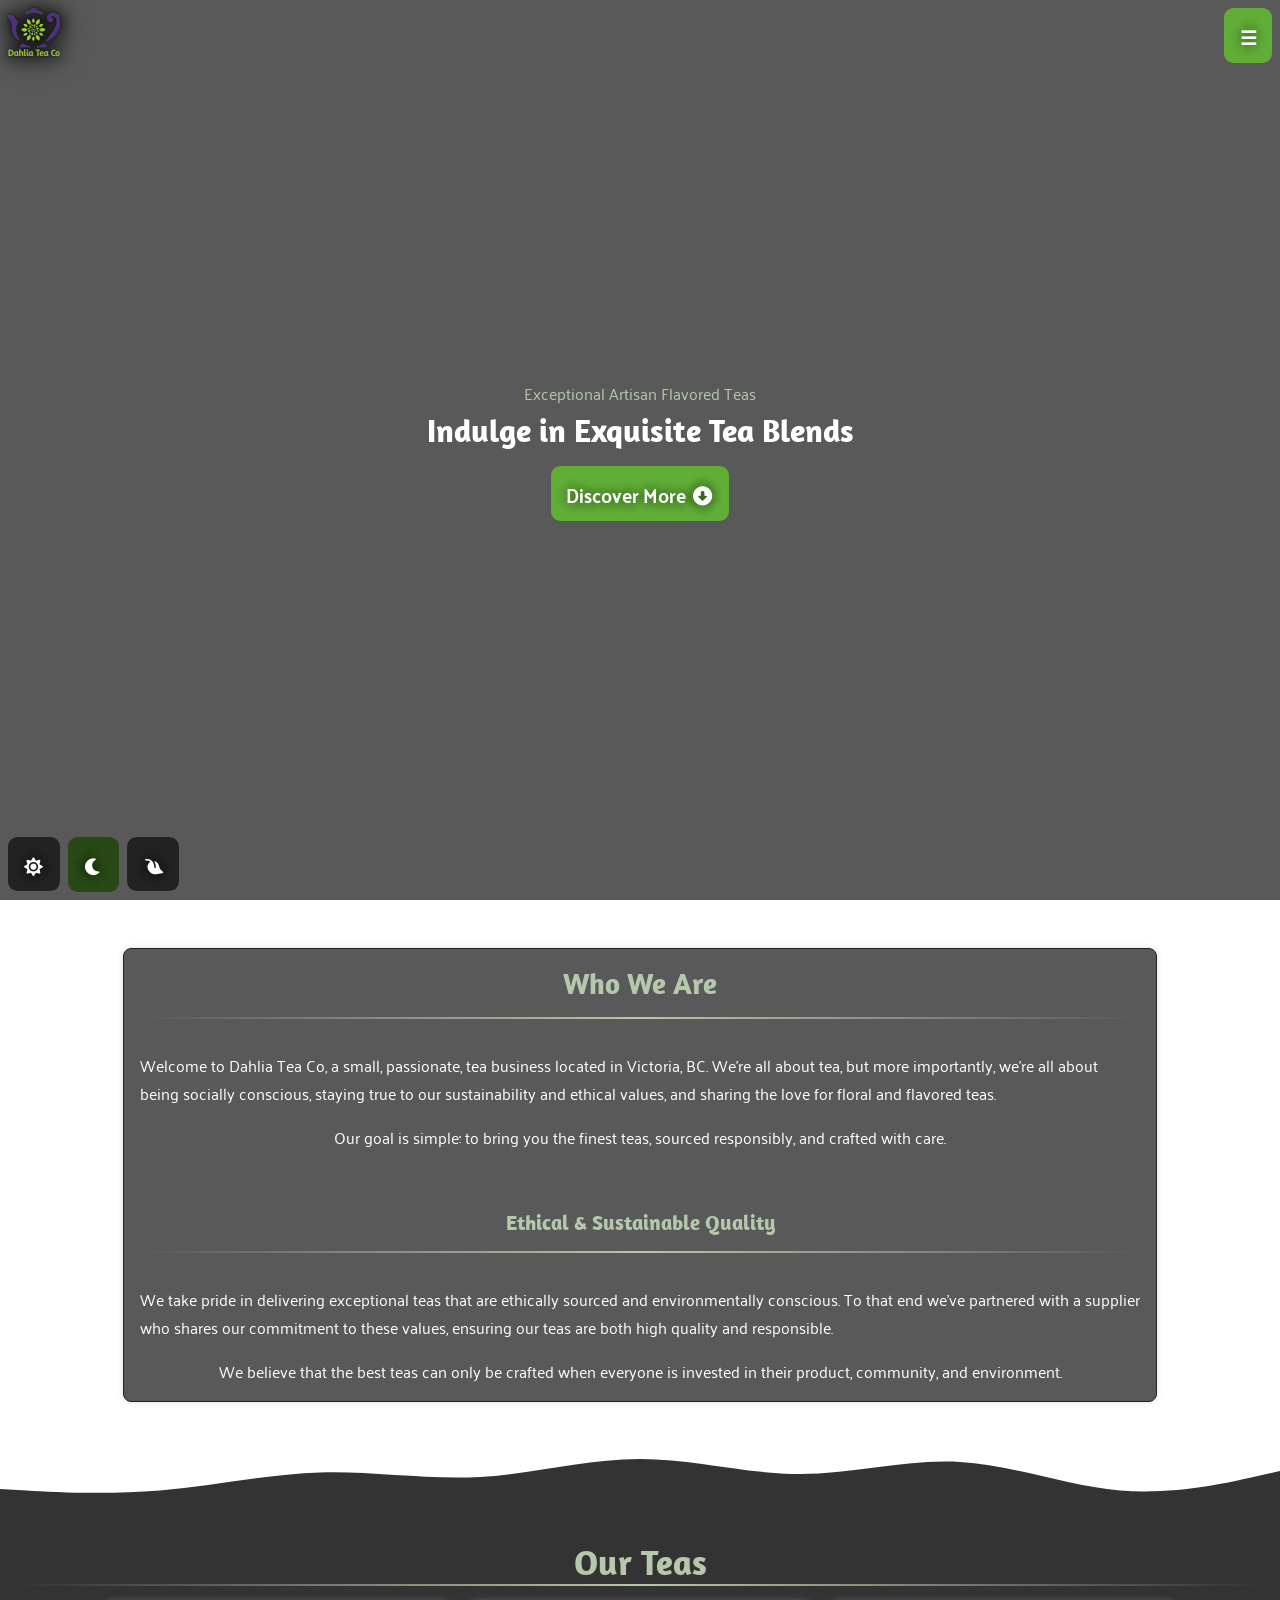
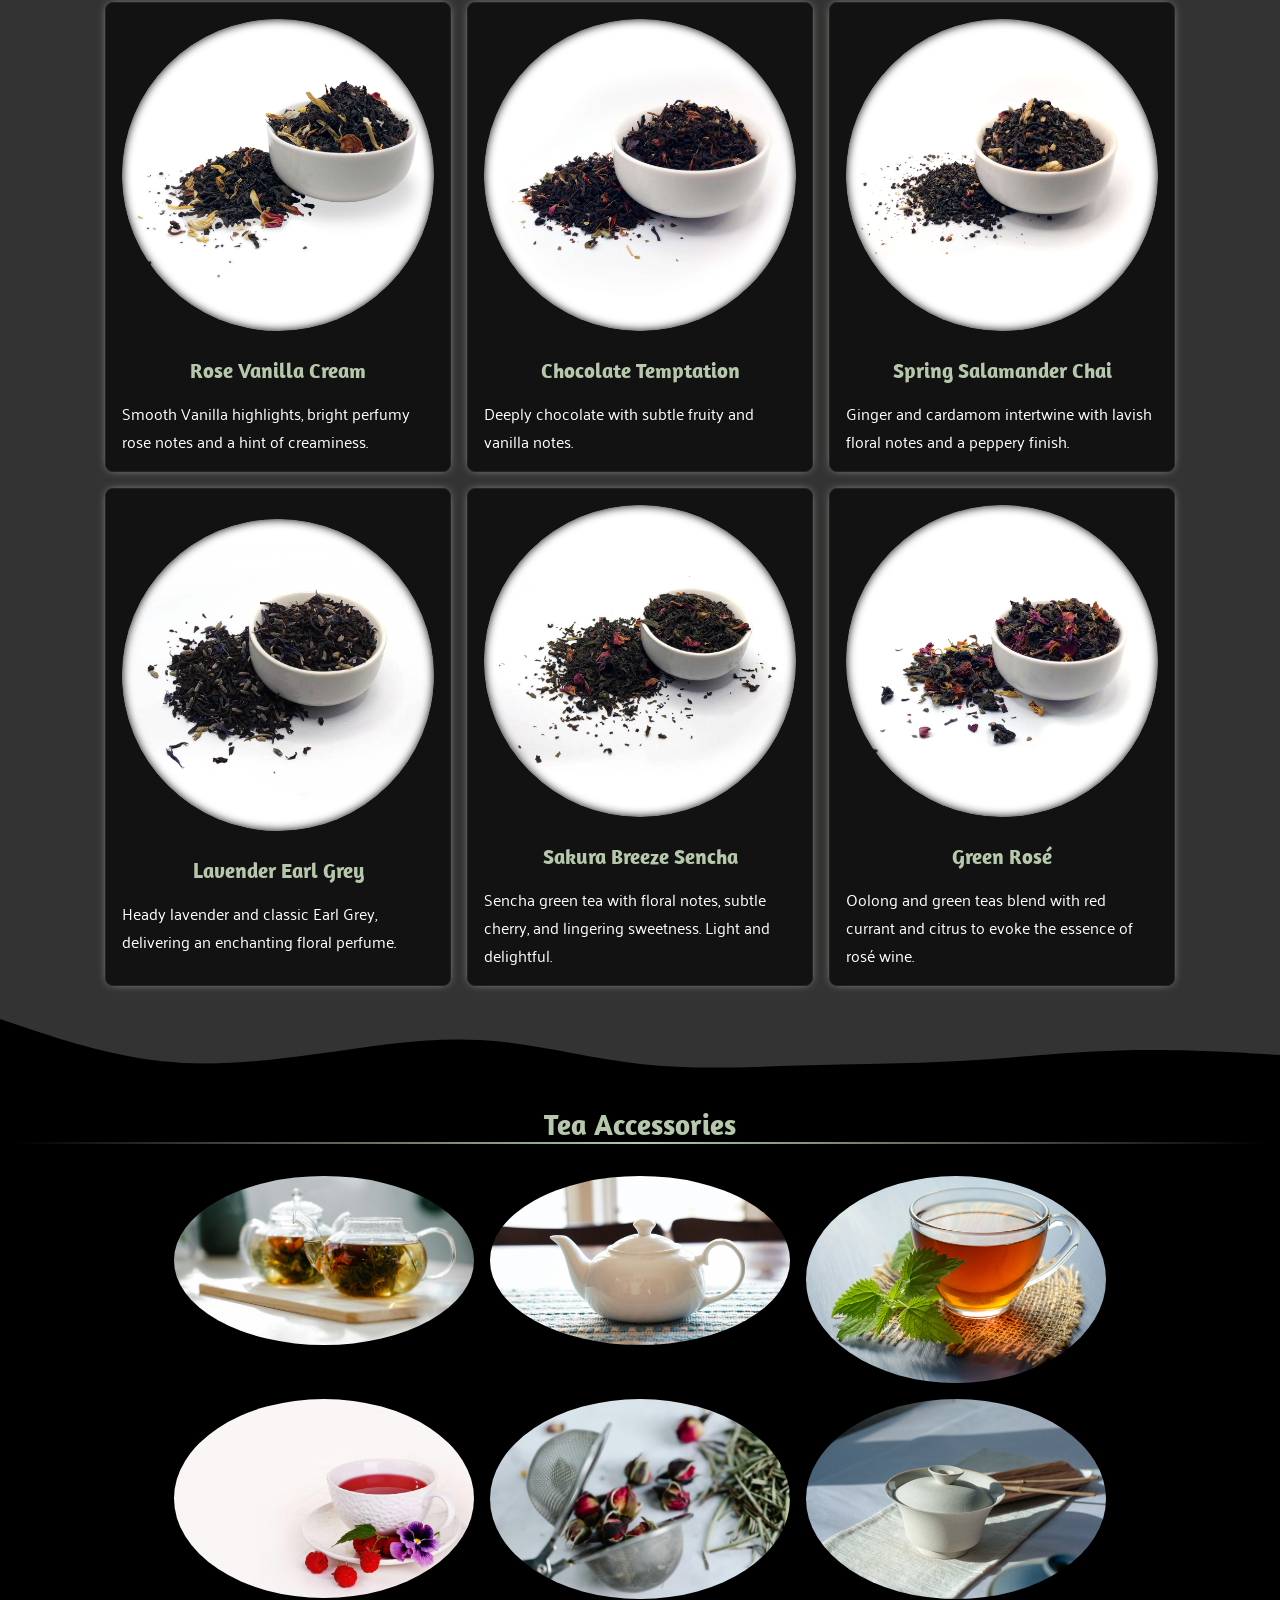
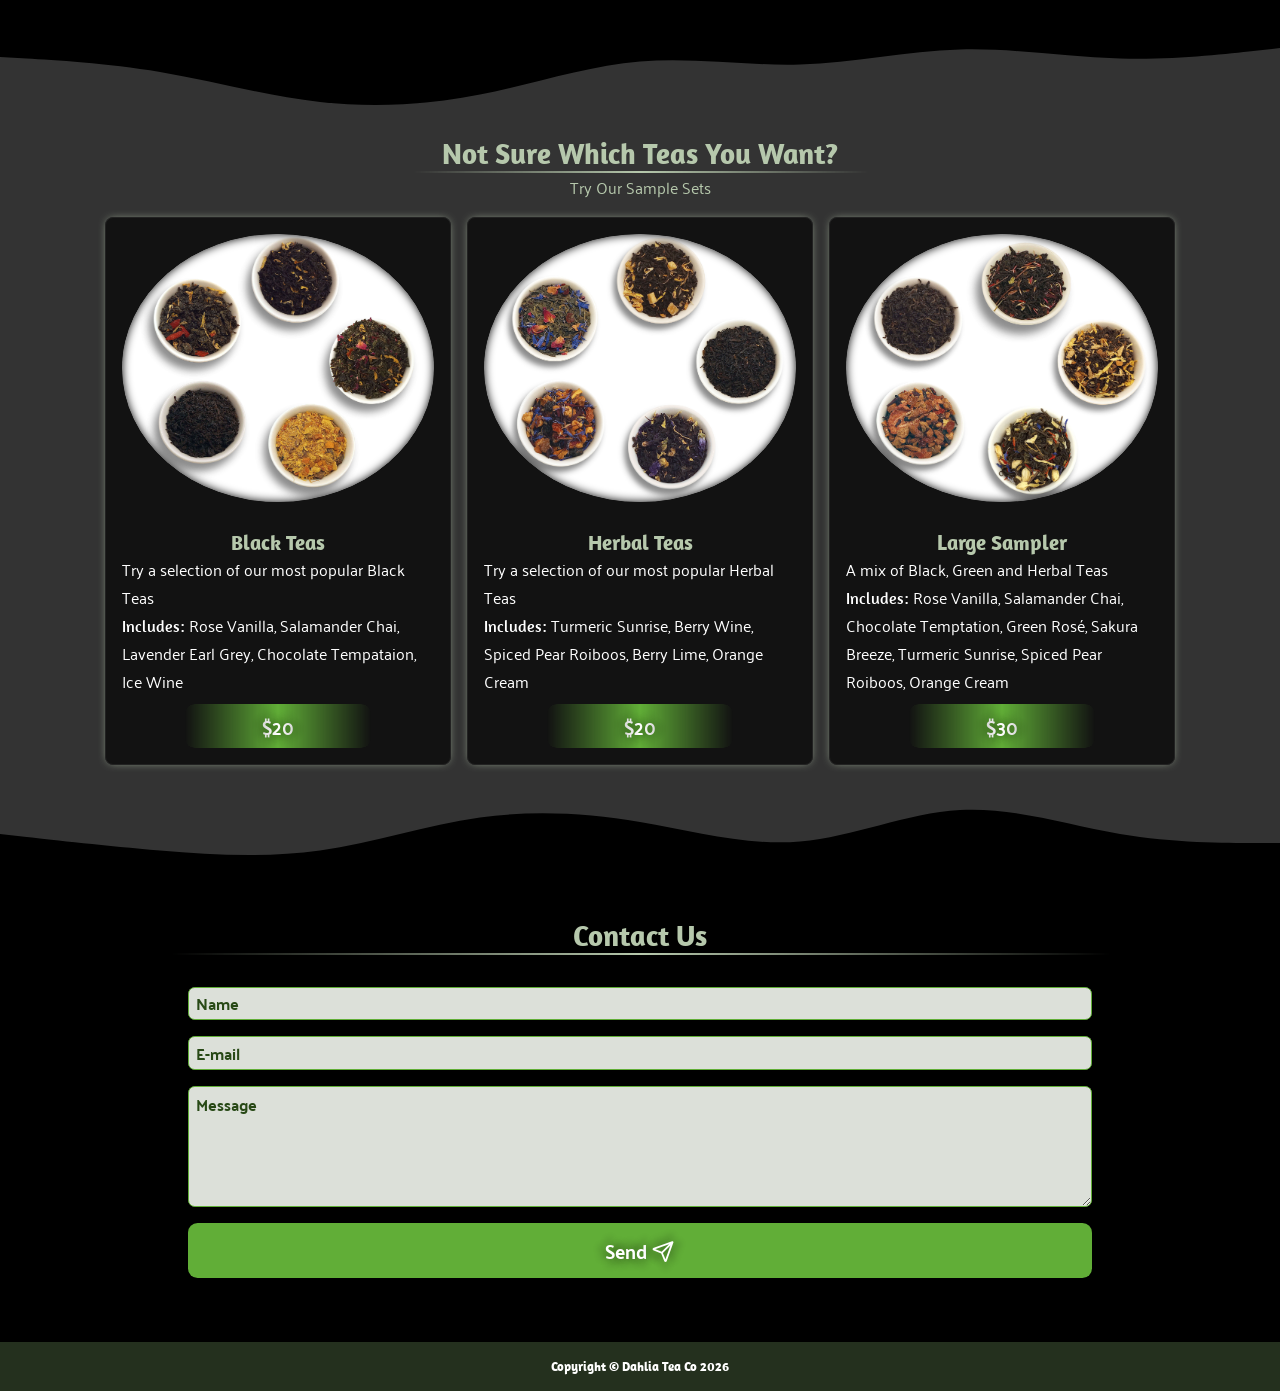
<file: index.html>
<!DOCTYPE html>

<html lang="en">
<head>
	<meta charset="utf-8">
	<meta name="viewport" content="width=device-width,initial-scale=1.0">
	<link rel="preconnect" href="https://fonts.googleapis.com">
	<link rel="preconnect" href="https://fonts.gstatic.com" crossorigin>
	<link href="https://fonts.googleapis.com/css2?family=Amaranth:ital,wght@0,400;0,700;1,400;1,700&family=Palanquin:wght@100;200;300;400;500;600;700&display=swap" rel="stylesheet">
	<link rel="stylesheet" href="css/fa/fontawesome.css">
	<link rel="stylesheet" href="css/fa/brands.css">
	<link rel="stylesheet" href="css/fa/regular.css">
	<link rel="stylesheet" href="css/fa/solid.css">
	<link rel="stylesheet" href="css/style.css">
	<link rel="stylesheet" href="css/navBarStyle.css">
<!--	<link rel="stylesheet" href="css/buttonBarStyle.css">-->

	<title>Dahlia Tea</title>
</head>
<body>
<!--NAVIGATION BAR & STYLES-->
<input type="radio" name="page-theme" id="light-theme">
<input type="radio" name="page-theme" id="dark-theme" checked>
<input type="radio" name="page-theme" id="fall-theme">
<main>
	<nav>
		<div class ="logo">
			<img src="images/dahliaTeaCoLogo-11-22-outline.svg" class="logo">
		</div>
		<div class="menuGroup">
			<label for="mobile-menu-trigger" class="spotlight button menuTrigger">&#9776;</label>
			<input type="checkbox" id="mobile-menu-trigger">
			<ul id="menu-trigger">
				<li><a href="#hero">Home</a></li>
				<li><a href="#about">About</a></li>
				<li><a href="#custom">Custom</a></li>
				<li><a href="#images">Images</a></li>
				<li><a href="#pricing">Pricing</a></li>
				<li><a href="#contact">Contact</a></li>
			</ul>
		</div>
		</div>
	</nav>
		<div class="theme-menu">
			<input type="checkbox" id="theme-menu-trigger">
			<label class="theme-label button " for="light-theme"><i class="theme-label fa-solid fa-sun fa-sm"></i></label>
			<label class="theme-label button" for="dark-theme"><i class="fa-solid fa-moon fa-sm"></i></label>
			<label class="theme-label button" for="fall-theme"><i class="fa-solid fa-leaf turn80 fa-sm"></i></label>
		</div>
</main>
<!--1: HERO SECTION-->
	<div id="hero">
		<div class="heroBackgroundDiv">
			<video width=100% autoplay muted loop class="heroBackground">
				<source src="images/teaLilac.mp4" type="video/mp4">
				Your browser does not support this video
			</video>
		</div>
		<div class="heroContent titleBodyContainer">
			<p>Exceptional Artisan Flavored Teas</p>
			<h1>Indulge in Exquisite Tea Blends</h1>
			<a href="#about" class="spotlight button">Discover More <i class="fa-solid fa-circle-down"></i></a>
		</div>
	</div>
<!--2: ABOUT SECTION-->
	<div id="about" class="blurbContainer">
		<div class="about textCard">
			<h2>Who We Are</h2>
			<hr>
			<p>Welcome to Dahlia Tea Co, a small, passionate, tea business located in Victoria, BC. We’re all about tea, but more importantly, we’re all about being socially conscious, staying true to our sustainability and ethical values, and sharing the love for floral and flavored teas.</p>
			<p>Our goal is simple: to bring you the finest teas, sourced responsibly, and crafted with care.</p>
			<h3>Ethical & Sustainable Quality</h3>
			<hr>
			<p>We take pride in delivering exceptional teas that are ethically sourced and environmentally conscious. To that end we’ve partnered with a supplier who shares our commitment to these values, ensuring our teas are both high quality and responsible.</p>
			<p>We believe that the best teas can only be crafted when everyone is invested in their product, community, and environment.</p>
		</div>
		<!-- ABOUT TO OUR TEA DIVIDER -->
<div class="divider noBg">
	<svg xmlns="http://www.w3.org/2000/svg" viewBox="0 0 1440 320" preserveAspectRatio="none">
  		<path fill="#0099ff" fill-opacity="1" d="M0,192L30,197.3C60,203,120,213,180,197.3C240,181,300,139,360,133.3C420,128,480,160,540,149.3C600,139,660,85,720,85.3C780,85,840,139,900,138.7C960,139,1020,85,1080,96C1140,107,1200,181,1260,197.3C1320,213,1380,171,1410,149.3L1440,128L1440,320L1410,320C1380,320,1320,320,1260,320C1200,320,1140,320,1080,320C1020,320,960,320,900,320C840,320,780,320,720,320C660,320,600,320,540,320C480,320,420,320,360,320C300,320,240,320,180,320C120,320,60,320,30,320L0,320Z"></path>
	</svg>
</div>
	</div>

<!--3: OUR TEAS SECTION / "6 FACTS SECTION"-->
	<div id="custom" class="titleBodyContainer">
		<h2>Our Teas</h2>
		<hr>
		<div class="teaListContainer cardContainer">
			<div class="card item">
				<div class="innerShadow">
					<img src="images/RoseVanilla.jpg" alt="Photograph of Rose Vanilla Cream tea leaves in teacup">
				</div>
				<h3>Rose Vanilla Cream</h3>
				<p>Smooth Vanilla highlights, bright perfumy rose notes and a hint of creaminess.</p>
			</div>
			<div class="card item">
				<div class="innerShadow">
					<img src="images/ChocolateTemptation.jpg" alt="Photograph of Chocolate Tempataion tea leaves in teacup">
				</div>
				<h3>Chocolate Temptation</h3>
				<p>Deeply chocolate with subtle fruity and vanilla notes.</p>
			</div>
			<div class="card item">
				<div class="innerShadow">
					<img src="images/SpringSalamanderChai.jpg" alt="Photograph of Spring Salamander Chai tea leaves in teacup">
				</div>
				<h3>Spring Salamander Chai</h3>
				<p>Ginger and cardamom intertwine with lavish floral notes and a peppery finish.</p>
			</div>
			<div class="card item">
				<div class="innerShadow">
					<img src="images/LavEarlGrey.jpg" alt="Photograph of Lavender Earl Grey tea leaves in teacup">
				</div>
				<h3>Lavender Earl Grey</h3>
				<p>Heady lavender and classic Earl Grey, delivering an enchanting floral perfume.</p>
			</div>
			<div class="card item">
				<div class="innerShadow">
					<img src="images/SakuraBreeze.jpg" alt="Photograph of Sakura Breeze Sencha tea leaves in teacup">
				</div>
				<h3>Sakura Breeze Sencha</h3>
				<p>Sencha green tea with floral notes, subtle cherry, and lingering sweetness. Light and delightful.</p>
			</div>
			<div class="card item">
				<div class="innerShadow">
					<img src="images/GreenRoseh.jpg" alt="Photograph of Green Rosé tea leaves in teacup">
				</div>
				<h3>Green Rosé</h3>
				<p>Oolong and green teas blend with red currant and citrus to evoke the essence of rosé wine.</p>
			</div>
			<!--EMPTY card
			<div class="card">
				<img src="images/TEANAME.jpg" alt="Photograph of TEANAME tea leaves in teacup">
				<h3>TEANAME</h3>
				<p>DESCRIPTION</p>
			</div>
			-->
			<!--list from samplers	
			Rose Vanilla, Salamander Chai, Lavender Earl Grey, Chocolate Temptation
			Green Rosé, Sakura Breeze
			Turmeric Sunrise, Berry Wine, Spiced Pear Roiboos, Berry Lime, Orange Cream
			-->
		</div>
	</div>
<!-- OUR TEAS TO GALLERY DIVIDER -->
 <div class="divider">
	<svg xmlns="http://www.w3.org/2000/svg" viewBox="0 0 1440 320" preserveAspectRatio="none">
  		<path fill="#0099ff" fill-opacity="1" d="M0,64L30,96C60,128,120,192,180,213.3C240,235,300,213,360,186.7C420,160,480,128,540,138.7C600,149,660,203,720,224C780,245,840,235,900,229.3C960,224,1020,224,1080,213.3C1140,203,1200,181,1260,176C1320,171,1380,181,1410,186.7L1440,192L1440,320L1410,320C1380,320,1320,320,1260,320C1200,320,1140,320,1080,320C1020,320,960,320,900,320C840,320,780,320,720,320C660,320,600,320,540,320C480,320,420,320,360,320C300,320,240,320,180,320C120,320,60,320,30,320L0,320Z"></path>
	</svg>
 </div>
<!--4: GALLERY SECTION 6 images-->
	<div id="images" class="">
		<div class="titleBodyContainer">
			<h2>Tea Accessories</h2>
			<hr>
			<div class="cardContainer gallery">
				<div>
					<a href="images/teapotPlaceholder.jpg" target=_blank>
						<img src="images/teapotPlaceholder.jpg" alt="Photo of two glass teapots with blooming tea">
					</a>
				</div>
				<div>
					<a href="images/teapotCeranPlaceholder.jpg" target=_blank>
						<img src="images/teapotCeranPlaceholder.jpg" alt="Photo of white ceramic teapot">
					</a>
				</div>
				<div>
					<a href="images/glassTeacupPlaceholder.jpg" target=_blank>
					<img src="images/glassTeacupPlaceholder.jpg" alt="Photo mint and a glass teacup filled with tea on a burlap coaster">
					</a>
				</div>
				<div>
					<a href="images/hammeredTeacupPlaceholder.jpg" target=_blank>
					<img src="images/hammeredTeacupPlaceholder.jpg" alt="Photo of raspberries and a white ceramic teacup and saucer with 'hammered' texture, filled with herbal tea">
					</a>
				</div>
				<div>
					<a href="images/teaStrainerPinch.jpg" target=_blank>
						<img src="images/teaStrainerPinch.jpg" alt="Photo of large tea strainer on marble with herbal teas">
					</a>
				</div>
				<div>
					<a hresvgf="images/gaiwanPlaceholder.jpg" target=_blank>
						<img src="images/gaiwanPlaceholder.jpg" alt="Photo of off-white traditional Gaiwan with fabric mat and bamboo tray">
					</a>
				</div>
			</div>
		</div>
	</div>
<!-- GALLERY TO PRICING DIVIDER -->
 <div class="divider">
	<svg xmlns="http://www.w3.org/2000/svg" viewBox="0 0 1440 320" preserveAspectRatio="none">
  		<path fill="#0099ff" fill-opacity="1" d="M0,96L30,101.3C60,107,120,117,180,149.3C240,181,300,235,360,256C420,277,480,267,540,229.3C600,192,660,128,720,112C780,96,840,128,900,122.7C960,117,1020,75,1080,69.3C1140,64,1200,96,1260,101.3C1320,107,1380,85,1410,74.7L1440,64L1440,0L1410,0C1380,0,1320,0,1260,0C1200,0,1140,0,1080,0C1020,0,960,0,900,0C840,0,780,0,720,0C660,0,600,0,540,0C480,0,420,0,360,0C300,0,240,0,180,0C120,0,60,0,30,0L0,0Z"></path>
	</svg>
 </div>
<!--5: PRICING SECTION-->
	<div id="pricing" class="titleBodyContainer">
		<div>
			<h2>Not Sure Which Teas You Want?</h2>
			<hr>
			<p class="subtitle">Try our sample sets</p>
			
		</div>
		<div class="cardContainer">
			<div class="price card">
				<div class="innerShadow">
					<img src="images/teaSet01.jpg" alt="top down photo of 5 cups of looseleaf tea leaves">
				</div>
				<div class="priceContent">
					<h3>Black Teas</h3>
					<p>Try a selection of our most popular Black Teas</p>
					<p><span class="runIn">Includes:</span> Rose Vanilla, Salamander Chai, Lavender Earl Grey, Chocolate Tempataion, Ice Wine</p>
					<section class="spotlight button">$20</section>
				</div>
			</div>
			<div class="price card flip">
				<div class="innerShadow">
					<img src="images/teaSet02.jpg" alt="top down photo of 5 cups of looseleaf tea leaves">
				</div>
				<div class="priceContent">
					<h3>Herbal Teas</h3>
					<p>Try a selection of our most popular Herbal Teas</p>
					<p><span class="runIn">Includes:</span> Turmeric Sunrise, Berry Wine, Spiced Pear Roiboos, Berry Lime, Orange Cream</p>
					<section class="spotlight button">$20</section>
				</div>
			</div>
			<div class="price card">
				<div class="innerShadow">
					<img src="images/teaSet03.jpg" alt="top down photo of 5 cups of looseleaf tea leaves">
				</div>
					<div class="priceContent">
					<h3>Large Sampler</h3>
					<p>A mix of Black, Green and Herbal Teas</p>
					<p><span class="runIn">Includes:</span> Rose Vanilla, Salamander Chai, Chocolate Temptation, Green Rosé, Sakura Breeze, Turmeric Sunrise, Spiced Pear Roiboos, Orange Cream</p>
					<section class="spotlight button">$30</section>
				</div>
			</div>
		</div>
	</div>
<!-- SAMPLE TO CONTACT DIVIDER -->
 <div class="divider">
	<svg xmlns="http://www.w3.org/2000/svg" viewBox="0 0 1440 320" preserveAspectRatio="none">
		<path fill="#0099ff" fill-opacity="1" d="M0,192L30,202.7C60,213,120,235,180,250.7C240,267,300,277,360,250.7C420,224,480,160,540,133.3C600,107,660,117,720,149.3C780,181,840,235,900,218.7C960,203,1020,117,1080,106.7C1140,96,1200,160,1260,192C1320,224,1380,224,1410,224L1440,224L1440,320L1410,320C1380,320,1320,320,1260,320C1200,320,1140,320,1080,320C1020,320,960,320,900,320C840,320,780,320,720,320C660,320,600,320,540,320C480,320,420,320,360,320C300,320,240,320,180,320C120,320,60,320,30,320L0,320Z"></path>
	</svg>
</div>
<!--6: CONTACT FORM-->
	<div id="contact" class="titleBodyContainer">
		<div  class="formContainer">
			<h2>Contact Us</h2>
			<hr>
			<form>
				<!-- <label for="name">Name </label> -->
				<input type="text" id="name" name="name" placeholder="Name"></input>
				<!-- <br> -->
				<!-- <label for="email">E-mail </label> -->
				<input type="email" id="email" name="email" placeholder="E-mail" required></input>
				<!-- <br> -->
				<!-- <label for >Message</label><br> -->
				<textarea id="message" name="message" placeholder="Message" required></textarea>
				<button type="submit" class="button spotlight">Send <i class="fa-regular fa-paper-plane"></i></button>
			</form>
		</div>
	</div>

<!--FOOTER-->
	<div class="foot">
		<h5>Copyright &#169; Dahlia Tea Co 2026</h5>
	</div>


</body>
</html>
</file>
<file: css/style.css>
:root {
    --spotlightColor: #61ae37;
    --spotlight-dark-Color: #284916;
    --spotlight-bright-Color: #7aec3d;
    --spotlight-soft-color: hsl(99, 20%, 73%);
    --background-primary-color-hsl: 0, 0%, 20%;
    --background-primary-color: hsl(var(--background-primary-color-hsl), 100%);
    --background-primary-dark-color: #222;
    --background-secondary-color: #000;
    --background-secondary-dark-color: #000;
    --font-primary-color: #fff;
    --font-secondary-color: var(--spotlight-soft-color);
    --font-spotlight-color: #fff;
    --font-spotlight-shadow-offset: 0.35em;
    --font-spotlight-shadow-offset-neg: -0.35em;
    --font-form-color: var(--spotlight-dark-Color);
    --shadow-hsl-color: 0, 0%, 0%;
    --overlay-hsl-color: 0, 0%, 0%;
    --font-spotlight-shadow: hsl(var(--shadow-hsl-color), 20%);
    --overlay-color: hsl(var(--overlay-hsl-color), 65%);
    --hero-height: 100vh;
    --standard-padding: 1em;
    --standard-transition: 1s;
    --border-radius: 0.5em;
    --border-width: 1px solid;
    --border-spotlight: var(--border-width) var(--spotlightColor);
    --border-lightfont: var(--border-width) var(--font-secondary-color);
    --border-dark: var(--border-width) var(--background-primary-dark-color);
    --border-image: none;



/* MEDIA QUERY BREAKPOINTS */
    /* --phone-screen-width: 393px;
    --tabletv-screen-width: 768px;
    --xwide-screen-width: ; */
}

/*ALT THEMES*/
:root:has(#light-theme:checked) {
    --background-primary-color: hsl(99, 20%, 73%);
    --background-primary-dark-color: hsl(99, 20%, 53%);
    --background-secondary-color: #ffffff;
    --background-secondary-dark-color: hsl(99, 20%, 73%);
    --spotlight-dark-Color: #8ce75b;
    --spotlight-dark-Color-alt: #7aec3d;
    --font-primary-color: #000;
    --font-secondary-color: #284916;
    --overlay-hsl-color: 0, 0%, 100%;
    --overlay-color: hsl(var(--overlay-hsl-color), 40%);
    --font-form-color: var(--font-secondary-color);
}

:root:has(#fall-theme:checked) {
    --background-primary-color: #fff8e8;
    --background-primary-dark-color: #f7eed3;
    --background-secondary-color: #e9bf9f;
    --background-secondary-dark-color: #ff9b45;
    --spotlightColor: #ee6b1f;
    --spotlight-dark-Color: #6e230c;
    --spotlight-bright-Color: #d5451b;
    --spotlight-soft-color: #e2a16f;
    --spotlight-dark-Color-alt: #674636;
    --font-primary-color: #000;
    --font-secondary-color: #521C0D;
    --font-form-color: var(--font-secondary-color);
    --shadow-hsl-color: 330, 29%, 20%;
    --overlay-hsl-color: 79, 16%, 65%; /*sage*/
    /* --overlay-hsl-color:  22, 86%, 53%; - orange*/
    --font-spotlight-shadow: hsl(var(--shadow-hsl-color), 20%);
    --overlay-color: hsl(var(--overlay-hsl-color), 40%);
    --border-radius: 0;
    --border-width: 5px solid;
    --border-spotlight: var(--border-width) transparent;
    --border-lightfont: var(--border-width) transparent;
    --border-dark: var(--border-width) transparent;
    --border-image: linear-gradient(45deg, #ca4c31, #fd9c3f, #feb24b, #e7632e, #571932) 1;
}

* {
    margin: 0;
    padding: 0;
    font-family: Palanquin, sans-serif;
}

body, html {
    width: 100%;
    height: 100%;
    color: var(--font-primary-color);
}

h1, h2, h3, h4, h5, h6 {
    font-family: Amaranth, serif;
    text-align: center;
}

.logoText, .runIn {
    font-family: Amaranth, serif;
}

.logo {
    display: flexbox;
    flex-direction: row;
}

h2, h3 {
    margin: 0em 1em;
    color: var(--font-secondary-color);
}

h2 {
    font-size: 1.8em;
}

h3 {
    font-size: 1.3em;
    margin-top: calc(var(--standard-padding)/2);
}

p {
    font-size: 1em;
}

p.subtitle {
    color: var(--font-secondary-color);
    text-transform: capitalize;
    text-align: center;
    margin-top: calc(var(--standard-padding)*-1);
    margin-bottom: var(--standard-padding);
}

hr {
    width: 100%;
    border: var(--border-lightfont);
    border-image: var(--border-image);
    mask-image: linear-gradient(to right, transparent, black, transparent);
    margin-bottom: 1em;
}

.foot {
    background-color: var(--background-secondary-dark-color);
    width: 100%;
}
/*basic card styling*/
.card, .textCard {
    display: flex;
    flex-direction: column;
    justify-content: center;
    align-items: center;
    border-radius: var(--border-radius);
    padding: var(--standard-padding);
    background-color: var(--overlay-color);
    hyphens: auto;
    position: relative;
    border: var(--border-dark);
    border-image: var(--border-image);
    box-shadow: 0 0px 10px -3px var(--font-secondary-color);
    transition: box-shadow var(--standard-transition), border var(--standard-transition);
    gap: var(--standard-padding);
}


@keyframes bump {
    0% {transform: translateY(0%);}
    20% {transform: translateY(-20%);}
    40% {transform: translateY(0%);}
    60% {transform: translateY(-10%);}
    75% {transform: translateY(0%);}
    89% {transform: translateY(-5%);}
    100% {transform: translateY(0%);}
}

@keyframes smBump {
    0% {transform: translateY(0%);}
    20% {transform: translateY(-10%);}
    40% {transform: translateY(0%);}
    60% {transform: translateY(-5%);}
    75% {transform: translateY(0%);}
    89% {transform: translateY(-2%);}
    100% {transform: translateY(0%);}
}

.card img, .titleBodyContainer img {
    width: 100%;
    border-radius: 50%;
    display: block;
}

.card p {
    align-self: start;
}

.innerShadow img {
    width: 100%;
    border-radius: 50%;
    display: block;
}

.innerShadow {
    position: relative;
    border-radius: 50%;
    overflow: hidden;
}

div.innerShadow::after {
    position: absolute;
    top: 0px;
    left: 0px;
    height: 100%;
    width: 100%;
    content: "";
    box-shadow: inset 0 0 10px 0px hsl(var(--shadow-hsl-color));
    border-radius: 50%;
    inset: 0;
    z-index: 2;
}

.cardContainer, .titleBodyContainer, .blurbContainer {
    display: flex;
    flex-direction: column;
    align-items: center;
}

.cardContainer {
    gap: var(--standard-padding);
}

.priceContent {
    display: flex;
    flex-direction: column;
    justify-content: center;
    align-items: center;
}

    /* --phone-screen-width: 393px;
    --tabletv-screen-width: 768px; */
@media (min-width: 430px) { /*cell - tablet breakpoint */
    .card {
        width: 40%;
    }

    .cardContainer {
        flex-direction: row;
        flex-wrap: wrap;
        justify-content: center;
        align-items: stretch;
    }

    #images .cardContainer div { 
        width: 40%;
    }

    #pricing .cardContainer {
        flex-direction: column;
        width: 90%;
        justify-content: center;
        align-items: center;
        align-items: stretch;
        min-width: 0;
    }

    .price.card {
        flex-direction: row;
        width: calc(100% - var(--standard-padding)*2);
        align-items: center;
        column-gap: var(--standard-padding);
    }
    .price.card.flip {
        flex-direction: row-reverse;
    }

    .price.card .innerShadow {
        max-width: 45%;
        min-width: 0;
    }

    .priceContent {
        min-width: 0;
    }
}

@media (min-width: 850px) { /*tablet - desktop breakpoint */
    .card {
        width: 25%;
    }

    .cardContainer {
        flex-direction: row;
        flex-wrap: wrap;
        justify-content: center;
        align-items: stretch;
        max-width: 1500px;
    }

    .about.textCard {
        margin: var(--standard-padding);
        max-width: 1000px;
    }

    #images .cardContainer div { 
        width: 30%;
    }

    #pricing .cardContainer {
        flex-direction: row;
        width: 100%;
        justify-content: center;
        align-items: center;
        align-items: stretch;
        min-width: 0;
        max-width: 1500px;
    }

    .price.card, .price.card.flip {
        flex-direction: column;
        width: 25%;
        justify-content: flex-start;
    }

    .price.card .innerShadow {
        max-width: none;
        min-width: none;
    }

    .priceContent {
        min-width: none;
    }

    #images .cardContainer.gallery {
        padding: var(--standard-padding);
        max-width: 1000px;
    }

    .formContainer {
        max-width: 1000px;
    }
}

.blurbContainer {
    padding: calc(var(--standard-padding)*2);
}

.titleBodyContainer {
    padding: var(--standard-padding);
}

/*SPOTLIGHT STYLES*/
.button {
    border: 0px;
    border-radius: var(--border-radius);
    margin: 0px;
	padding: 0.5em 0.8em;
    text-decoration: none;
    background: var(--background-primary-dark-color);
    color: var(--font-primary-color);
	display: inline-block;
    text-shadow: 
            var(--font-spotlight-shadow-offset) 0 var(--font-spotlight-shadow-offset) var(--font-spotlight-shadow), 
            var(--font-spotlight-shadow-offset-neg) 0 var(--font-spotlight-shadow-offset) var(--font-spotlight-shadow), 
            0 var(--font-spotlight-shadow-offset) var(--font-spotlight-shadow-offset) var(--font-spotlight-shadow), 
            0 var(--font-spotlight-shadow-offset-neg) var(--font-spotlight-shadow-offset) var(--font-spotlight-shadow);
	font-size: 1.2em;
}

.button:hover {
    animation: bump 700ms ease-in;
}

.spotlight {
    background: var(--spotlightColor);
    color: var(--font-spotlight-color);
    font-weight: bold;
    text-transform: capitalize;
	font-style: normal;
    background-image: linear-gradient(-45deg, var(--spotlightColor) 40%, var(--spotlight-bright-Color), var(--spotlightColor) 60%);
    background-size: 500% 500%;
    background-position: right;
}

.spotlight:hover {
    animation: bgToRight 3s infinite;
}

.spotlight.button:hover {
    animation: bump 700ms ease-in, bgToRight 3s infinite;
}

@keyframes bgToRight {
    to {background-position: left;}
}

a img:hover {
    animation: smBump 700ms ease-in;
}

/*SPECIFIC SECTIONS*/
.about h3 {
    margin-top: 2em;
}

/* HERO SECTION */
.heroContent h1 {
    margin-top: 0.1em;
    margin-bottom: 0.5em;
}

.heroContent p {
    color: var(--font-secondary-color);
}

div#hero {
    height: var(--hero-height);
    background-color: var(--overlay-color);
    overflow: hidden;
    display: flex;
    flex-direction: column;
    justify-content: space-around;
}

.heroBackgroundDiv {
    position: absolute;
	z-index: -1;
    width: 100%;
	height: var(--hero-height);
    overflow: hidden;
}

.heroBackground {
    position: absolute;
    height: 130%;
	object-fit: cover;
    top: -25%;
}

.heroContent {
	text-align: center;
	box-shadow: var(--shadowBlured);
    padding: var(--standard-padding);
}

/*ABOUT SECTION */
#about {
    background: linear-gradient(var(--background-primary-color)0%, var(--spotlight-dark-Color) 20%, var(--spotlightColor)45%, var(--spotlightColor)60%, var(--background-primary-color)100%);
    background-attachment: fixed;

}

.about {
    flex-grow: 1;
}

/*CUSTOM/OUR TEAS SECTION*/
#custom {
    background-color: var(--background-primary-color);
}

.item:hover, .price.card:hover, a img:hover {
    border: var(--border-spotlight);
    border-image: var(--border-image);
    box-shadow: 0 0px 20px 0px var(--spotlightColor);
    /* transition: transform var(--standard-transition);
    transform: scale(1.05, 1.05); */
}



#custom h2 {
    font-size: 2.2em;
}

/*IMAGES/ACCESSORIES SECTION*/
#images {
    background-color: var(--background-secondary-color);
    overflow: hidden;
}

/*PRICING/SAMPLES SECTION*/
#pricing {
    background-color: var(--background-primary-color);
}

.priceContent .button {
    width: 50%;
    text-align: center;
    padding: 0.2em 0.8em;
    mask-image: linear-gradient(to right, transparent, black, transparent);
    margin-top: calc(var(--standard-padding)/2);
}

/*CONTACT SECTION*/
#contact {
    background-color: var(--background-secondary-color);
    box-sizing: border-box;
}

form {
    box-sizing: border-box;
    display: flex;
    flex-direction: column;
    gap: calc(var(--standard-padding));
    width: 100%;
    padding: var(--standard-padding);
}

.formContainer {
    box-sizing: border-box;
    padding: calc(var(--standard-padding)*2);
    width: 100%
}

input, textarea {
    border: var(--border-spotlight);
    border-image: var(--border-image);
    border-radius: var(--border-radius);
    background-color: color-mix(in hsl, var(--spotlight-soft-color), #fff);
    padding: calc(var(--standard-padding)/4) calc(var(--standard-padding)/2);
}

input::placeholder, textarea::placeholder {
    color: var(--font-form-color);
    font-weight: bold;
    font-size: 1.2em;
}

textarea {
    height: 8.4em;
}

/*BUTTON BAR */
.turn80 {
    transform: rotate(80deg);
}

/*FOOTER*/
.foot {
    padding: var(--standard-padding);
    background-color: color-mix(in srgb, var(--spotlight-dark-Color) 35%, var(--background-primary-dark-color));
    width: calc(100%-2*var(--standard-padding));
}

/*DIVDERS*/
.divider {
    display: block;
    background-color: var(--background-primary-color);
    height: 10vh;
    width: 100%;
    overflow: hidden;
    margin: -1px 0;
}

.divider svg {
    width: 100%;
    height: 10vh;
}

.noBg {
    background-color: #00000000;
    margin: calc(var(--standard-padding)*2*-1);
    width: calc(var(--standard-padding)*4 + 100%);
    transform: translateY(1px);
    margin-top: var(--standard-padding);
}

path {
    fill: var(--background-secondary-color);
}

.noBg path {
    fill: var(--background-primary-color);
}
</file>
<file: css/navBarStyle.css>
:root {
    --nav-background-primary-color: hsl(var(--background-primary-color-hsl), 0%); /* 0% opacity */
    --nav-background-secondary-color: var(--background-primary-color);
    --nav-background-secondary-dark-color: var(--background-primary-dark-color);
    --nav-font-primary-color: var(--font-primary-color); 
    --nav-font-secondary-color: var(--font-primary-color); 
}

/* style the nav bar & theme changer */
nav, .theme-menu {
    width: calc(100% - var(--standard-padding));
    background: var(--nav-background-primary-color);
    display: flex;
    justify-content: space-between;
    align-items: flex-start;
    padding: calc(var(--standard-padding)/2);
    z-index: 99;
    position: fixed;
}

.theme-menu {
    bottom: 0;
    z-index: 98;
    justify-content: flex-start;
    gap: calc(var(--standard-padding)/2); 
}

.menuGroup {
    display: flex;
    flex-direction: column;
    align-items: end;
}     

/* hide the base ul styles */
nav ul {
    list-style: none;
    background-color: var(--nav-background-secondary-color);
    text-align: center;
    padding: 0px;
    margin: 0px;
    border-radius: var(--standard-border-radius);
    overflow: hidden;
}
 
/* style the menu item */
nav li {
    border-bottom: none;
    height: 50px;
    line-height: 50px;
    font-size: 1.4em;
    display: flex;
    flex-direction: column;
    vertical-align: top;
    padding: 0 var(--standard-padding);
}

/* first level of the menu */
nav > ul > li {
	box-sizing: border-box;
	display: block;
	width: 100%;
	border-top: 1px solid var(--nav-background-secondary-dark-color);
}              

/* set the base styles for the hyperlink */              
nav a {
    text-decoration: none;
    color: var(--nav-font-primary-color);
    display: block;
}

/* set the hover state with a background color */
nav li:hover {
    background-color: var(--spotlightColor);
}

/* hide the checkbox */
#mobile-menu-trigger, #theme-menu-trigger { display: none; } 

/* desktop/tablet styles */
@media (min-width: 768px) {
    nav label { display: none; } /* hide the hamburger icon */
    nav > ul { display: block; } /* make the menu a block element */

    /* set the style of the main menu items */
    nav > ul > li {
        width: 150px;
        display: inline-block;
        border-top: 0px solid var(--nav-background-secondary-dark-color);
    }
}

/* style the hamburger */
.menuTrigger {
	display: inline-block;
	font-style: normal;
	font-size: 1.2em;
    font-weight: bold;
    margin: 0px;
	padding: 0.5em 0.8em ;
}

/* style logo */
img.logo {
    filter: drop-shadow(0px 0px 1px hsl(var(--overlay-hsl-color), 35%)) drop-shadow(0px 0px 3px hsl(var(--overlay-hsl-color), 50%)) drop-shadow(0px 0px 8px hsl(var(--overlay-hsl-color), 90%)) drop-shadow(0px 0px 12px hsl(var(--overlay-hsl-color), 90%)); 
}



.logo {
    height: 3em;
    padding: 0px;
    border: none;
}

/*STYLE BUTTONS & EFFECT*/
label.theme-label { 
    display: inline-block;
    cursor: pointer;
}

input#dark-theme:checked ~ main label[for=dark-theme], 
input#light-theme:checked ~ main label[for=light-theme],
input#fall-theme:checked ~ main label[for=fall-theme] {
    font-weight: bold;
    background-color: var(--spotlight-dark-Color);    
    color: var(--font-spotlight-color);
}

/*hide the "page-theme" radio buttons */
input[name="page-theme"] { 
    display: none;
}

/*
.theme-menu-trigger i {
    font-size: 0.75em;
}

.theme-menu-trigger .fa-moon {
    position: absolute;
    bottom: 0px;
}

.theme-menu-trigger {
    display: flex;
    height: 100%;
} 

.buttonDivider {
    mask-image: none;
    border-color: var(--font-spotlight-color);
    transform: rotate(45deg);
}
    */

/* hide & reveal menu lists */
nav ul { display: none; } 

nav input:checked ~ ul {display: block;}
</file>
<file: css/buttonBarStyle.css>
.float {
    padding: 0.8em;
        width: calc(100% - 2 * 0.8em);
    background: var(--nav-background-primary-color);
    display: flex;
    justify-content: space-between;
    align-items: center;
    padding: 0.8em;
    position: fixed;
    z-index: 99;
}


.float {
    position: sticky;
    bottom:0;
}

.floatContainer {
    position: absolute;
    bottom:0;
    width: 100%;
    height: 100vh;
}
</file>
<file: css/fa/brands.css>
/*!
 * Font Awesome Free 7.2.0 by @fontawesome - https://fontawesome.com
 * License - https://fontawesome.com/license/free (Icons: CC BY 4.0, Fonts: SIL OFL 1.1, Code: MIT License)
 * Copyright 2026 Fonticons, Inc.
 */
:root, :host {
  --fa-family-brands: 'Font Awesome 7 Brands';
  --fa-font-brands: normal 400 1em/1 var(--fa-family-brands);
}

@font-face {
  font-family: "Font Awesome 7 Brands";
  font-style: normal;
  font-weight: 400;
  font-display: block;
  src: url("../webfonts/fa-brands-400.woff2");
}
.fab,
.fa-brands,
.fa-classic.fa-brands {
  --fa-family: var(--fa-family-brands);
  --fa-style: 400;
}

.fa-firefox-browser {
  --fa: "\e007";
}

.fa-ideal {
  --fa: "\e013";
}

.fa-microblog {
  --fa: "\e01a";
}

.fa-square-pied-piper {
  --fa: "\e01e";
}

.fa-pied-piper-square {
  --fa: "\e01e";
}

.fa-unity {
  --fa: "\e049";
}

.fa-dailymotion {
  --fa: "\e052";
}

.fa-square-instagram {
  --fa: "\e055";
}

.fa-instagram-square {
  --fa: "\e055";
}

.fa-mixer {
  --fa: "\e056";
}

.fa-shopify {
  --fa: "\e057";
}

.fa-deezer {
  --fa: "\e077";
}

.fa-edge-legacy {
  --fa: "\e078";
}

.fa-google-pay {
  --fa: "\e079";
}

.fa-rust {
  --fa: "\e07a";
}

.fa-tiktok {
  --fa: "\e07b";
}

.fa-unsplash {
  --fa: "\e07c";
}

.fa-cloudflare {
  --fa: "\e07d";
}

.fa-guilded {
  --fa: "\e07e";
}

.fa-hive {
  --fa: "\e07f";
}

.fa-42-group {
  --fa: "\e080";
}

.fa-innosoft {
  --fa: "\e080";
}

.fa-instalod {
  --fa: "\e081";
}

.fa-octopus-deploy {
  --fa: "\e082";
}

.fa-perbyte {
  --fa: "\e083";
}

.fa-uncharted {
  --fa: "\e084";
}

.fa-watchman-monitoring {
  --fa: "\e087";
}

.fa-wodu {
  --fa: "\e088";
}

.fa-wirsindhandwerk {
  --fa: "\e2d0";
}

.fa-wsh {
  --fa: "\e2d0";
}

.fa-bots {
  --fa: "\e340";
}

.fa-cmplid {
  --fa: "\e360";
}

.fa-bilibili {
  --fa: "\e3d9";
}

.fa-golang {
  --fa: "\e40f";
}

.fa-pix {
  --fa: "\e43a";
}

.fa-sitrox {
  --fa: "\e44a";
}

.fa-hashnode {
  --fa: "\e499";
}

.fa-meta {
  --fa: "\e49b";
}

.fa-padlet {
  --fa: "\e4a0";
}

.fa-nfc-directional {
  --fa: "\e530";
}

.fa-nfc-symbol {
  --fa: "\e531";
}

.fa-screenpal {
  --fa: "\e570";
}

.fa-space-awesome {
  --fa: "\e5ac";
}

.fa-square-font-awesome {
  --fa: "\e5ad";
}

.fa-square-gitlab {
  --fa: "\e5ae";
}

.fa-gitlab-square {
  --fa: "\e5ae";
}

.fa-odysee {
  --fa: "\e5c6";
}

.fa-stubber {
  --fa: "\e5c7";
}

.fa-debian {
  --fa: "\e60b";
}

.fa-shoelace {
  --fa: "\e60c";
}

.fa-threads {
  --fa: "\e618";
}

.fa-square-threads {
  --fa: "\e619";
}

.fa-square-x-twitter {
  --fa: "\e61a";
}

.fa-x-twitter {
  --fa: "\e61b";
}

.fa-opensuse {
  --fa: "\e62b";
}

.fa-letterboxd {
  --fa: "\e62d";
}

.fa-square-letterboxd {
  --fa: "\e62e";
}

.fa-mintbit {
  --fa: "\e62f";
}

.fa-google-scholar {
  --fa: "\e63b";
}

.fa-brave {
  --fa: "\e63c";
}

.fa-brave-reverse {
  --fa: "\e63d";
}

.fa-pixiv {
  --fa: "\e640";
}

.fa-upwork {
  --fa: "\e641";
}

.fa-webflow {
  --fa: "\e65c";
}

.fa-signal-messenger {
  --fa: "\e663";
}

.fa-bluesky {
  --fa: "\e671";
}

.fa-jxl {
  --fa: "\e67b";
}

.fa-square-upwork {
  --fa: "\e67c";
}

.fa-web-awesome {
  --fa: "\e682";
}

.fa-square-web-awesome {
  --fa: "\e683";
}

.fa-square-web-awesome-stroke {
  --fa: "\e684";
}

.fa-dart-lang {
  --fa: "\e693";
}

.fa-flutter {
  --fa: "\e694";
}

.fa-files-pinwheel {
  --fa: "\e69f";
}

.fa-css {
  --fa: "\e6a2";
}

.fa-square-bluesky {
  --fa: "\e6a3";
}

.fa-openai {
  --fa: "\e7cf";
}

.fa-square-linkedin {
  --fa: "\e7d0";
}

.fa-cash-app {
  --fa: "\e7d4";
}

.fa-disqus {
  --fa: "\e7d5";
}

.fa-eleventy {
  --fa: "\e7d6";
}

.fa-11ty {
  --fa: "\e7d6";
}

.fa-kakao-talk {
  --fa: "\e7d7";
}

.fa-linktree {
  --fa: "\e7d8";
}

.fa-notion {
  --fa: "\e7d9";
}

.fa-pandora {
  --fa: "\e7da";
}

.fa-pixelfed {
  --fa: "\e7db";
}

.fa-tidal {
  --fa: "\e7dc";
}

.fa-vsco {
  --fa: "\e7dd";
}

.fa-w3c {
  --fa: "\e7de";
}

.fa-lumon {
  --fa: "\e7e2";
}

.fa-lumon-drop {
  --fa: "\e7e3";
}

.fa-square-figma {
  --fa: "\e7e4";
}

.fa-tex {
  --fa: "\e7ff";
}

.fa-duolingo {
  --fa: "\e812";
}

.fa-supportnow {
  --fa: "\e833";
}

.fa-tor-browser {
  --fa: "\e838";
}

.fa-typescript {
  --fa: "\e840";
}

.fa-square-deskpro {
  --fa: "\e844";
}

.fa-circle-zulip {
  --fa: "\e851";
}

.fa-julia {
  --fa: "\e852";
}

.fa-zulip {
  --fa: "\e853";
}

.fa-unison {
  --fa: "\e854";
}

.fa-board-game-geek {
  --fa: "\e855";
}

.fa-bgg {
  --fa: "\e855";
}

.fa-ko-fi {
  --fa: "\e856";
}

.fa-kubernetes {
  --fa: "\e857";
}

.fa-postgresql {
  --fa: "\e858";
}

.fa-scaleway {
  --fa: "\e859";
}

.fa-venmo {
  --fa: "\e85a";
}

.fa-venmo-v {
  --fa: "\e85b";
}

.fa-unreal-engine {
  --fa: "\e85c";
}

.fa-globaleaks {
  --fa: "\e85d";
}

.fa-solana {
  --fa: "\e85e";
}

.fa-threema {
  --fa: "\e85f";
}

.fa-forgejo {
  --fa: "\e860";
}

.fa-claude {
  --fa: "\e861";
}

.fa-gitee {
  --fa: "\e863";
}

.fa-xmpp {
  --fa: "\e864";
}

.fa-fediverse {
  --fa: "\e865";
}

.fa-tailwind-css {
  --fa: "\e866";
}

.fa-arch-linux {
  --fa: "\e867";
}

.fa-svelte {
  --fa: "\e868";
}

.fa-hugging-face {
  --fa: "\e869";
}

.fa-leetcode {
  --fa: "\e86a";
}

.fa-openstreetmap {
  --fa: "\e86b";
}

.fa-ultralytics {
  --fa: "\e86d";
}

.fa-ultralytics-hub {
  --fa: "\e86e";
}

.fa-ultralytics-yolo {
  --fa: "\e86f";
}

.fa-obsidian {
  --fa: "\e879";
}

.fa-zoom {
  --fa: "\e87b";
}

.fa-vim {
  --fa: "\e88a";
}

.fa-symfonycasts {
  --fa: "\e8ab";
}

.fa-square-twitter {
  --fa: "\f081";
}

.fa-twitter-square {
  --fa: "\f081";
}

.fa-square-facebook {
  --fa: "\f082";
}

.fa-facebook-square {
  --fa: "\f082";
}

.fa-linkedin {
  --fa: "\f08c";
}

.fa-square-github {
  --fa: "\f092";
}

.fa-github-square {
  --fa: "\f092";
}

.fa-twitter {
  --fa: "\f099";
}

.fa-facebook {
  --fa: "\f09a";
}

.fa-github {
  --fa: "\f09b";
}

.fa-pinterest {
  --fa: "\f0d2";
}

.fa-square-pinterest {
  --fa: "\f0d3";
}

.fa-pinterest-square {
  --fa: "\f0d3";
}

.fa-square-google-plus {
  --fa: "\f0d4";
}

.fa-google-plus-square {
  --fa: "\f0d4";
}

.fa-google-plus-g {
  --fa: "\f0d5";
}

.fa-linkedin-in {
  --fa: "\f0e1";
}

.fa-github-alt {
  --fa: "\f113";
}

.fa-maxcdn {
  --fa: "\f136";
}

.fa-html5 {
  --fa: "\f13b";
}

.fa-css3 {
  --fa: "\f13c";
}

.fa-btc {
  --fa: "\f15a";
}

.fa-youtube {
  --fa: "\f167";
}

.fa-xing {
  --fa: "\f168";
}

.fa-square-xing {
  --fa: "\f169";
}

.fa-xing-square {
  --fa: "\f169";
}

.fa-dropbox {
  --fa: "\f16b";
}

.fa-stack-overflow {
  --fa: "\f16c";
}

.fa-instagram {
  --fa: "\f16d";
}

.fa-flickr {
  --fa: "\f16e";
}

.fa-adn {
  --fa: "\f170";
}

.fa-bitbucket {
  --fa: "\f171";
}

.fa-tumblr {
  --fa: "\f173";
}

.fa-square-tumblr {
  --fa: "\f174";
}

.fa-tumblr-square {
  --fa: "\f174";
}

.fa-apple {
  --fa: "\f179";
}

.fa-windows {
  --fa: "\f17a";
}

.fa-android {
  --fa: "\f17b";
}

.fa-linux {
  --fa: "\f17c";
}

.fa-dribbble {
  --fa: "\f17d";
}

.fa-skype {
  --fa: "\f17e";
}

.fa-foursquare {
  --fa: "\f180";
}

.fa-trello {
  --fa: "\f181";
}

.fa-gratipay {
  --fa: "\f184";
}

.fa-vk {
  --fa: "\f189";
}

.fa-weibo {
  --fa: "\f18a";
}

.fa-renren {
  --fa: "\f18b";
}

.fa-pagelines {
  --fa: "\f18c";
}

.fa-stack-exchange {
  --fa: "\f18d";
}

.fa-square-vimeo {
  --fa: "\f194";
}

.fa-vimeo-square {
  --fa: "\f194";
}

.fa-slack {
  --fa: "\f198";
}

.fa-slack-hash {
  --fa: "\f198";
}

.fa-wordpress {
  --fa: "\f19a";
}

.fa-openid {
  --fa: "\f19b";
}

.fa-yahoo {
  --fa: "\f19e";
}

.fa-google {
  --fa: "\f1a0";
}

.fa-reddit {
  --fa: "\f1a1";
}

.fa-square-reddit {
  --fa: "\f1a2";
}

.fa-reddit-square {
  --fa: "\f1a2";
}

.fa-stumbleupon-circle {
  --fa: "\f1a3";
}

.fa-stumbleupon {
  --fa: "\f1a4";
}

.fa-delicious {
  --fa: "\f1a5";
}

.fa-digg {
  --fa: "\f1a6";
}

.fa-pied-piper-pp {
  --fa: "\f1a7";
}

.fa-pied-piper-alt {
  --fa: "\f1a8";
}

.fa-drupal {
  --fa: "\f1a9";
}

.fa-joomla {
  --fa: "\f1aa";
}

.fa-behance {
  --fa: "\f1b4";
}

.fa-square-behance {
  --fa: "\f1b5";
}

.fa-behance-square {
  --fa: "\f1b5";
}

.fa-steam {
  --fa: "\f1b6";
}

.fa-square-steam {
  --fa: "\f1b7";
}

.fa-steam-square {
  --fa: "\f1b7";
}

.fa-spotify {
  --fa: "\f1bc";
}

.fa-deviantart {
  --fa: "\f1bd";
}

.fa-soundcloud {
  --fa: "\f1be";
}

.fa-vine {
  --fa: "\f1ca";
}

.fa-codepen {
  --fa: "\f1cb";
}

.fa-jsfiddle {
  --fa: "\f1cc";
}

.fa-rebel {
  --fa: "\f1d0";
}

.fa-empire {
  --fa: "\f1d1";
}

.fa-square-git {
  --fa: "\f1d2";
}

.fa-git-square {
  --fa: "\f1d2";
}

.fa-git {
  --fa: "\f1d3";
}

.fa-hacker-news {
  --fa: "\f1d4";
}

.fa-tencent-weibo {
  --fa: "\f1d5";
}

.fa-qq {
  --fa: "\f1d6";
}

.fa-weixin {
  --fa: "\f1d7";
}

.fa-slideshare {
  --fa: "\f1e7";
}

.fa-twitch {
  --fa: "\f1e8";
}

.fa-yelp {
  --fa: "\f1e9";
}

.fa-paypal {
  --fa: "\f1ed";
}

.fa-google-wallet {
  --fa: "\f1ee";
}

.fa-cc-visa {
  --fa: "\f1f0";
}

.fa-cc-mastercard {
  --fa: "\f1f1";
}

.fa-cc-discover {
  --fa: "\f1f2";
}

.fa-cc-amex {
  --fa: "\f1f3";
}

.fa-cc-paypal {
  --fa: "\f1f4";
}

.fa-cc-stripe {
  --fa: "\f1f5";
}

.fa-lastfm {
  --fa: "\f202";
}

.fa-square-lastfm {
  --fa: "\f203";
}

.fa-lastfm-square {
  --fa: "\f203";
}

.fa-ioxhost {
  --fa: "\f208";
}

.fa-angellist {
  --fa: "\f209";
}

.fa-buysellads {
  --fa: "\f20d";
}

.fa-connectdevelop {
  --fa: "\f20e";
}

.fa-dashcube {
  --fa: "\f210";
}

.fa-forumbee {
  --fa: "\f211";
}

.fa-leanpub {
  --fa: "\f212";
}

.fa-sellsy {
  --fa: "\f213";
}

.fa-shirtsinbulk {
  --fa: "\f214";
}

.fa-simplybuilt {
  --fa: "\f215";
}

.fa-skyatlas {
  --fa: "\f216";
}

.fa-pinterest-p {
  --fa: "\f231";
}

.fa-whatsapp {
  --fa: "\f232";
}

.fa-viacoin {
  --fa: "\f237";
}

.fa-medium {
  --fa: "\f23a";
}

.fa-medium-m {
  --fa: "\f23a";
}

.fa-y-combinator {
  --fa: "\f23b";
}

.fa-optin-monster {
  --fa: "\f23c";
}

.fa-opencart {
  --fa: "\f23d";
}

.fa-expeditedssl {
  --fa: "\f23e";
}

.fa-cc-jcb {
  --fa: "\f24b";
}

.fa-cc-diners-club {
  --fa: "\f24c";
}

.fa-creative-commons {
  --fa: "\f25e";
}

.fa-gg {
  --fa: "\f260";
}

.fa-gg-circle {
  --fa: "\f261";
}

.fa-odnoklassniki {
  --fa: "\f263";
}

.fa-square-odnoklassniki {
  --fa: "\f264";
}

.fa-odnoklassniki-square {
  --fa: "\f264";
}

.fa-get-pocket {
  --fa: "\f265";
}

.fa-wikipedia-w {
  --fa: "\f266";
}

.fa-safari {
  --fa: "\f267";
}

.fa-chrome {
  --fa: "\f268";
}

.fa-firefox {
  --fa: "\f269";
}

.fa-opera {
  --fa: "\f26a";
}

.fa-internet-explorer {
  --fa: "\f26b";
}

.fa-contao {
  --fa: "\f26d";
}

.fa-500px {
  --fa: "\f26e";
}

.fa-amazon {
  --fa: "\f270";
}

.fa-houzz {
  --fa: "\f27c";
}

.fa-vimeo-v {
  --fa: "\f27d";
}

.fa-black-tie {
  --fa: "\f27e";
}

.fa-fonticons {
  --fa: "\f280";
}

.fa-reddit-alien {
  --fa: "\f281";
}

.fa-edge {
  --fa: "\f282";
}

.fa-codiepie {
  --fa: "\f284";
}

.fa-modx {
  --fa: "\f285";
}

.fa-fort-awesome {
  --fa: "\f286";
}

.fa-usb {
  --fa: "\f287";
}

.fa-product-hunt {
  --fa: "\f288";
}

.fa-mixcloud {
  --fa: "\f289";
}

.fa-scribd {
  --fa: "\f28a";
}

.fa-bluetooth {
  --fa: "\f293";
}

.fa-bluetooth-b {
  --fa: "\f294";
}

.fa-gitlab {
  --fa: "\f296";
}

.fa-wpbeginner {
  --fa: "\f297";
}

.fa-wpforms {
  --fa: "\f298";
}

.fa-envira {
  --fa: "\f299";
}

.fa-glide {
  --fa: "\f2a5";
}

.fa-glide-g {
  --fa: "\f2a6";
}

.fa-viadeo {
  --fa: "\f2a9";
}

.fa-square-viadeo {
  --fa: "\f2aa";
}

.fa-viadeo-square {
  --fa: "\f2aa";
}

.fa-snapchat {
  --fa: "\f2ab";
}

.fa-snapchat-ghost {
  --fa: "\f2ab";
}

.fa-square-snapchat {
  --fa: "\f2ad";
}

.fa-snapchat-square {
  --fa: "\f2ad";
}

.fa-pied-piper {
  --fa: "\f2ae";
}

.fa-first-order {
  --fa: "\f2b0";
}

.fa-yoast {
  --fa: "\f2b1";
}

.fa-themeisle {
  --fa: "\f2b2";
}

.fa-google-plus {
  --fa: "\f2b3";
}

.fa-font-awesome {
  --fa: "\f2b4";
}

.fa-font-awesome-flag {
  --fa: "\f2b4";
}

.fa-font-awesome-logo-full {
  --fa: "\f2b4";
}

.fa-linode {
  --fa: "\f2b8";
}

.fa-quora {
  --fa: "\f2c4";
}

.fa-free-code-camp {
  --fa: "\f2c5";
}

.fa-telegram {
  --fa: "\f2c6";
}

.fa-telegram-plane {
  --fa: "\f2c6";
}

.fa-bandcamp {
  --fa: "\f2d5";
}

.fa-grav {
  --fa: "\f2d6";
}

.fa-etsy {
  --fa: "\f2d7";
}

.fa-imdb {
  --fa: "\f2d8";
}

.fa-ravelry {
  --fa: "\f2d9";
}

.fa-sellcast {
  --fa: "\f2da";
}

.fa-superpowers {
  --fa: "\f2dd";
}

.fa-wpexplorer {
  --fa: "\f2de";
}

.fa-meetup {
  --fa: "\f2e0";
}

.fa-square-font-awesome-stroke {
  --fa: "\f35c";
}

.fa-font-awesome-alt {
  --fa: "\f35c";
}

.fa-accessible-icon {
  --fa: "\f368";
}

.fa-accusoft {
  --fa: "\f369";
}

.fa-adversal {
  --fa: "\f36a";
}

.fa-affiliatetheme {
  --fa: "\f36b";
}

.fa-algolia {
  --fa: "\f36c";
}

.fa-amilia {
  --fa: "\f36d";
}

.fa-angrycreative {
  --fa: "\f36e";
}

.fa-app-store {
  --fa: "\f36f";
}

.fa-app-store-ios {
  --fa: "\f370";
}

.fa-apper {
  --fa: "\f371";
}

.fa-asymmetrik {
  --fa: "\f372";
}

.fa-audible {
  --fa: "\f373";
}

.fa-avianex {
  --fa: "\f374";
}

.fa-aws {
  --fa: "\f375";
}

.fa-bimobject {
  --fa: "\f378";
}

.fa-bitcoin {
  --fa: "\f379";
}

.fa-bity {
  --fa: "\f37a";
}

.fa-blackberry {
  --fa: "\f37b";
}

.fa-blogger {
  --fa: "\f37c";
}

.fa-blogger-b {
  --fa: "\f37d";
}

.fa-buromobelexperte {
  --fa: "\f37f";
}

.fa-centercode {
  --fa: "\f380";
}

.fa-cloudscale {
  --fa: "\f383";
}

.fa-cloudsmith {
  --fa: "\f384";
}

.fa-cloudversify {
  --fa: "\f385";
}

.fa-cpanel {
  --fa: "\f388";
}

.fa-css3-alt {
  --fa: "\f38b";
}

.fa-cuttlefish {
  --fa: "\f38c";
}

.fa-d-and-d {
  --fa: "\f38d";
}

.fa-deploydog {
  --fa: "\f38e";
}

.fa-deskpro {
  --fa: "\f38f";
}

.fa-digital-ocean {
  --fa: "\f391";
}

.fa-discord {
  --fa: "\f392";
}

.fa-discourse {
  --fa: "\f393";
}

.fa-dochub {
  --fa: "\f394";
}

.fa-docker {
  --fa: "\f395";
}

.fa-draft2digital {
  --fa: "\f396";
}

.fa-square-dribbble {
  --fa: "\f397";
}

.fa-dribbble-square {
  --fa: "\f397";
}

.fa-dyalog {
  --fa: "\f399";
}

.fa-earlybirds {
  --fa: "\f39a";
}

.fa-erlang {
  --fa: "\f39d";
}

.fa-facebook-f {
  --fa: "\f39e";
}

.fa-facebook-messenger {
  --fa: "\f39f";
}

.fa-firstdraft {
  --fa: "\f3a1";
}

.fa-fonticons-fi {
  --fa: "\f3a2";
}

.fa-fort-awesome-alt {
  --fa: "\f3a3";
}

.fa-freebsd {
  --fa: "\f3a4";
}

.fa-gitkraken {
  --fa: "\f3a6";
}

.fa-gofore {
  --fa: "\f3a7";
}

.fa-goodreads {
  --fa: "\f3a8";
}

.fa-goodreads-g {
  --fa: "\f3a9";
}

.fa-google-drive {
  --fa: "\f3aa";
}

.fa-google-play {
  --fa: "\f3ab";
}

.fa-gripfire {
  --fa: "\f3ac";
}

.fa-grunt {
  --fa: "\f3ad";
}

.fa-gulp {
  --fa: "\f3ae";
}

.fa-square-hacker-news {
  --fa: "\f3af";
}

.fa-hacker-news-square {
  --fa: "\f3af";
}

.fa-hire-a-helper {
  --fa: "\f3b0";
}

.fa-hotjar {
  --fa: "\f3b1";
}

.fa-hubspot {
  --fa: "\f3b2";
}

.fa-itunes {
  --fa: "\f3b4";
}

.fa-itunes-note {
  --fa: "\f3b5";
}

.fa-jenkins {
  --fa: "\f3b6";
}

.fa-joget {
  --fa: "\f3b7";
}

.fa-js {
  --fa: "\f3b8";
}

.fa-square-js {
  --fa: "\f3b9";
}

.fa-js-square {
  --fa: "\f3b9";
}

.fa-keycdn {
  --fa: "\f3ba";
}

.fa-kickstarter {
  --fa: "\f3bb";
}

.fa-square-kickstarter {
  --fa: "\f3bb";
}

.fa-kickstarter-k {
  --fa: "\f3bc";
}

.fa-laravel {
  --fa: "\f3bd";
}

.fa-line {
  --fa: "\f3c0";
}

.fa-lyft {
  --fa: "\f3c3";
}

.fa-magento {
  --fa: "\f3c4";
}

.fa-medapps {
  --fa: "\f3c6";
}

.fa-medrt {
  --fa: "\f3c8";
}

.fa-microsoft {
  --fa: "\f3ca";
}

.fa-mix {
  --fa: "\f3cb";
}

.fa-mizuni {
  --fa: "\f3cc";
}

.fa-monero {
  --fa: "\f3d0";
}

.fa-napster {
  --fa: "\f3d2";
}

.fa-node-js {
  --fa: "\f3d3";
}

.fa-npm {
  --fa: "\f3d4";
}

.fa-ns8 {
  --fa: "\f3d5";
}

.fa-nutritionix {
  --fa: "\f3d6";
}

.fa-page4 {
  --fa: "\f3d7";
}

.fa-palfed {
  --fa: "\f3d8";
}

.fa-patreon {
  --fa: "\f3d9";
}

.fa-periscope {
  --fa: "\f3da";
}

.fa-phabricator {
  --fa: "\f3db";
}

.fa-phoenix-framework {
  --fa: "\f3dc";
}

.fa-playstation {
  --fa: "\f3df";
}

.fa-pushed {
  --fa: "\f3e1";
}

.fa-python {
  --fa: "\f3e2";
}

.fa-red-river {
  --fa: "\f3e3";
}

.fa-wpressr {
  --fa: "\f3e4";
}

.fa-rendact {
  --fa: "\f3e4";
}

.fa-replyd {
  --fa: "\f3e6";
}

.fa-resolving {
  --fa: "\f3e7";
}

.fa-rocketchat {
  --fa: "\f3e8";
}

.fa-rockrms {
  --fa: "\f3e9";
}

.fa-schlix {
  --fa: "\f3ea";
}

.fa-searchengin {
  --fa: "\f3eb";
}

.fa-servicestack {
  --fa: "\f3ec";
}

.fa-sistrix {
  --fa: "\f3ee";
}

.fa-speakap {
  --fa: "\f3f3";
}

.fa-staylinked {
  --fa: "\f3f5";
}

.fa-steam-symbol {
  --fa: "\f3f6";
}

.fa-sticker-mule {
  --fa: "\f3f7";
}

.fa-studiovinari {
  --fa: "\f3f8";
}

.fa-supple {
  --fa: "\f3f9";
}

.fa-uber {
  --fa: "\f402";
}

.fa-uikit {
  --fa: "\f403";
}

.fa-uniregistry {
  --fa: "\f404";
}

.fa-untappd {
  --fa: "\f405";
}

.fa-ussunnah {
  --fa: "\f407";
}

.fa-vaadin {
  --fa: "\f408";
}

.fa-viber {
  --fa: "\f409";
}

.fa-vimeo {
  --fa: "\f40a";
}

.fa-vnv {
  --fa: "\f40b";
}

.fa-square-whatsapp {
  --fa: "\f40c";
}

.fa-whatsapp-square {
  --fa: "\f40c";
}

.fa-whmcs {
  --fa: "\f40d";
}

.fa-wordpress-simple {
  --fa: "\f411";
}

.fa-xbox {
  --fa: "\f412";
}

.fa-yandex {
  --fa: "\f413";
}

.fa-yandex-international {
  --fa: "\f414";
}

.fa-apple-pay {
  --fa: "\f415";
}

.fa-cc-apple-pay {
  --fa: "\f416";
}

.fa-fly {
  --fa: "\f417";
}

.fa-node {
  --fa: "\f419";
}

.fa-osi {
  --fa: "\f41a";
}

.fa-react {
  --fa: "\f41b";
}

.fa-autoprefixer {
  --fa: "\f41c";
}

.fa-less {
  --fa: "\f41d";
}

.fa-sass {
  --fa: "\f41e";
}

.fa-vuejs {
  --fa: "\f41f";
}

.fa-angular {
  --fa: "\f420";
}

.fa-aviato {
  --fa: "\f421";
}

.fa-ember {
  --fa: "\f423";
}

.fa-gitter {
  --fa: "\f426";
}

.fa-hooli {
  --fa: "\f427";
}

.fa-strava {
  --fa: "\f428";
}

.fa-stripe {
  --fa: "\f429";
}

.fa-stripe-s {
  --fa: "\f42a";
}

.fa-typo3 {
  --fa: "\f42b";
}

.fa-amazon-pay {
  --fa: "\f42c";
}

.fa-cc-amazon-pay {
  --fa: "\f42d";
}

.fa-ethereum {
  --fa: "\f42e";
}

.fa-korvue {
  --fa: "\f42f";
}

.fa-elementor {
  --fa: "\f430";
}

.fa-square-youtube {
  --fa: "\f431";
}

.fa-youtube-square {
  --fa: "\f431";
}

.fa-flipboard {
  --fa: "\f44d";
}

.fa-hips {
  --fa: "\f452";
}

.fa-php {
  --fa: "\f457";
}

.fa-quinscape {
  --fa: "\f459";
}

.fa-readme {
  --fa: "\f4d5";
}

.fa-java {
  --fa: "\f4e4";
}

.fa-pied-piper-hat {
  --fa: "\f4e5";
}

.fa-creative-commons-by {
  --fa: "\f4e7";
}

.fa-creative-commons-nc {
  --fa: "\f4e8";
}

.fa-creative-commons-nc-eu {
  --fa: "\f4e9";
}

.fa-creative-commons-nc-jp {
  --fa: "\f4ea";
}

.fa-creative-commons-nd {
  --fa: "\f4eb";
}

.fa-creative-commons-pd {
  --fa: "\f4ec";
}

.fa-creative-commons-pd-alt {
  --fa: "\f4ed";
}

.fa-creative-commons-remix {
  --fa: "\f4ee";
}

.fa-creative-commons-sa {
  --fa: "\f4ef";
}

.fa-creative-commons-sampling {
  --fa: "\f4f0";
}

.fa-creative-commons-sampling-plus {
  --fa: "\f4f1";
}

.fa-creative-commons-share {
  --fa: "\f4f2";
}

.fa-creative-commons-zero {
  --fa: "\f4f3";
}

.fa-ebay {
  --fa: "\f4f4";
}

.fa-keybase {
  --fa: "\f4f5";
}

.fa-mastodon {
  --fa: "\f4f6";
}

.fa-r-project {
  --fa: "\f4f7";
}

.fa-researchgate {
  --fa: "\f4f8";
}

.fa-teamspeak {
  --fa: "\f4f9";
}

.fa-first-order-alt {
  --fa: "\f50a";
}

.fa-fulcrum {
  --fa: "\f50b";
}

.fa-galactic-republic {
  --fa: "\f50c";
}

.fa-galactic-senate {
  --fa: "\f50d";
}

.fa-jedi-order {
  --fa: "\f50e";
}

.fa-mandalorian {
  --fa: "\f50f";
}

.fa-old-republic {
  --fa: "\f510";
}

.fa-phoenix-squadron {
  --fa: "\f511";
}

.fa-sith {
  --fa: "\f512";
}

.fa-trade-federation {
  --fa: "\f513";
}

.fa-wolf-pack-battalion {
  --fa: "\f514";
}

.fa-hornbill {
  --fa: "\f592";
}

.fa-mailchimp {
  --fa: "\f59e";
}

.fa-megaport {
  --fa: "\f5a3";
}

.fa-nimblr {
  --fa: "\f5a8";
}

.fa-rev {
  --fa: "\f5b2";
}

.fa-shopware {
  --fa: "\f5b5";
}

.fa-squarespace {
  --fa: "\f5be";
}

.fa-themeco {
  --fa: "\f5c6";
}

.fa-weebly {
  --fa: "\f5cc";
}

.fa-wix {
  --fa: "\f5cf";
}

.fa-ello {
  --fa: "\f5f1";
}

.fa-hackerrank {
  --fa: "\f5f7";
}

.fa-kaggle {
  --fa: "\f5fa";
}

.fa-markdown {
  --fa: "\f60f";
}

.fa-neos {
  --fa: "\f612";
}

.fa-zhihu {
  --fa: "\f63f";
}

.fa-alipay {
  --fa: "\f642";
}

.fa-the-red-yeti {
  --fa: "\f69d";
}

.fa-critical-role {
  --fa: "\f6c9";
}

.fa-d-and-d-beyond {
  --fa: "\f6ca";
}

.fa-dev {
  --fa: "\f6cc";
}

.fa-fantasy-flight-games {
  --fa: "\f6dc";
}

.fa-wizards-of-the-coast {
  --fa: "\f730";
}

.fa-think-peaks {
  --fa: "\f731";
}

.fa-reacteurope {
  --fa: "\f75d";
}

.fa-artstation {
  --fa: "\f77a";
}

.fa-atlassian {
  --fa: "\f77b";
}

.fa-canadian-maple-leaf {
  --fa: "\f785";
}

.fa-centos {
  --fa: "\f789";
}

.fa-confluence {
  --fa: "\f78d";
}

.fa-dhl {
  --fa: "\f790";
}

.fa-diaspora {
  --fa: "\f791";
}

.fa-fedex {
  --fa: "\f797";
}

.fa-fedora {
  --fa: "\f798";
}

.fa-figma {
  --fa: "\f799";
}

.fa-intercom {
  --fa: "\f7af";
}

.fa-invision {
  --fa: "\f7b0";
}

.fa-jira {
  --fa: "\f7b1";
}

.fa-mendeley {
  --fa: "\f7b3";
}

.fa-raspberry-pi {
  --fa: "\f7bb";
}

.fa-redhat {
  --fa: "\f7bc";
}

.fa-sketch {
  --fa: "\f7c6";
}

.fa-sourcetree {
  --fa: "\f7d3";
}

.fa-suse {
  --fa: "\f7d6";
}

.fa-ubuntu {
  --fa: "\f7df";
}

.fa-ups {
  --fa: "\f7e0";
}

.fa-usps {
  --fa: "\f7e1";
}

.fa-yarn {
  --fa: "\f7e3";
}

.fa-airbnb {
  --fa: "\f834";
}

.fa-battle-net {
  --fa: "\f835";
}

.fa-bootstrap {
  --fa: "\f836";
}

.fa-buffer {
  --fa: "\f837";
}

.fa-chromecast {
  --fa: "\f838";
}

.fa-evernote {
  --fa: "\f839";
}

.fa-itch-io {
  --fa: "\f83a";
}

.fa-salesforce {
  --fa: "\f83b";
}

.fa-speaker-deck {
  --fa: "\f83c";
}

.fa-symfony {
  --fa: "\f83d";
}

.fa-waze {
  --fa: "\f83f";
}

.fa-yammer {
  --fa: "\f840";
}

.fa-git-alt {
  --fa: "\f841";
}

.fa-stackpath {
  --fa: "\f842";
}

.fa-cotton-bureau {
  --fa: "\f89e";
}

.fa-buy-n-large {
  --fa: "\f8a6";
}

.fa-mdb {
  --fa: "\f8ca";
}

.fa-orcid {
  --fa: "\f8d2";
}

.fa-swift {
  --fa: "\f8e1";
}

.fa-umbraco {
  --fa: "\f8e8";
}
</file>
<file: css/fa/regular.css>
/*!
 * Font Awesome Free 7.2.0 by @fontawesome - https://fontawesome.com
 * License - https://fontawesome.com/license/free (Icons: CC BY 4.0, Fonts: SIL OFL 1.1, Code: MIT License)
 * Copyright 2026 Fonticons, Inc.
 */
:root, :host {
  --fa-family-classic: 'Font Awesome 7 Free';
  --fa-font-regular: normal 400 1em/1 var(--fa-family-classic);
  /* deprecated: this older custom property will be removed next major release */
  --fa-style-family-classic: var(--fa-family-classic);
}

@font-face {
  font-family: "Font Awesome 7 Free";
  font-style: normal;
  font-weight: 400;
  font-display: block;
  src: url("../webfonts/fa-regular-400.woff2");
}
.far {
  --fa-family: var(--fa-family-classic);
  --fa-style: 400;
}

.fa-classic {
  --fa-family: var(--fa-family-classic);
}

.fa-regular {
  --fa-style: 400;
}
</file>
<file: css/fa/solid.css>
/*!
 * Font Awesome Free 7.2.0 by @fontawesome - https://fontawesome.com
 * License - https://fontawesome.com/license/free (Icons: CC BY 4.0, Fonts: SIL OFL 1.1, Code: MIT License)
 * Copyright 2026 Fonticons, Inc.
 */
:root, :host {
  --fa-family-classic: 'Font Awesome 7 Free';
  --fa-font-solid: normal 900 1em/1 var(--fa-family-classic);
  /* deprecated: this older custom property will be removed next major release */
  --fa-style-family-classic: var(--fa-family-classic);
}

@font-face {
  font-family: "Font Awesome 7 Free";
  font-style: normal;
  font-weight: 900;
  font-display: block;
  src: url("../webfonts/fa-solid-900.woff2");
}
.fas {
  --fa-family: var(--fa-family-classic);
  --fa-style: 900;
}

.fa-classic {
  --fa-family: var(--fa-family-classic);
}

.fa-solid {
  --fa-style: 900;
}
</file>
